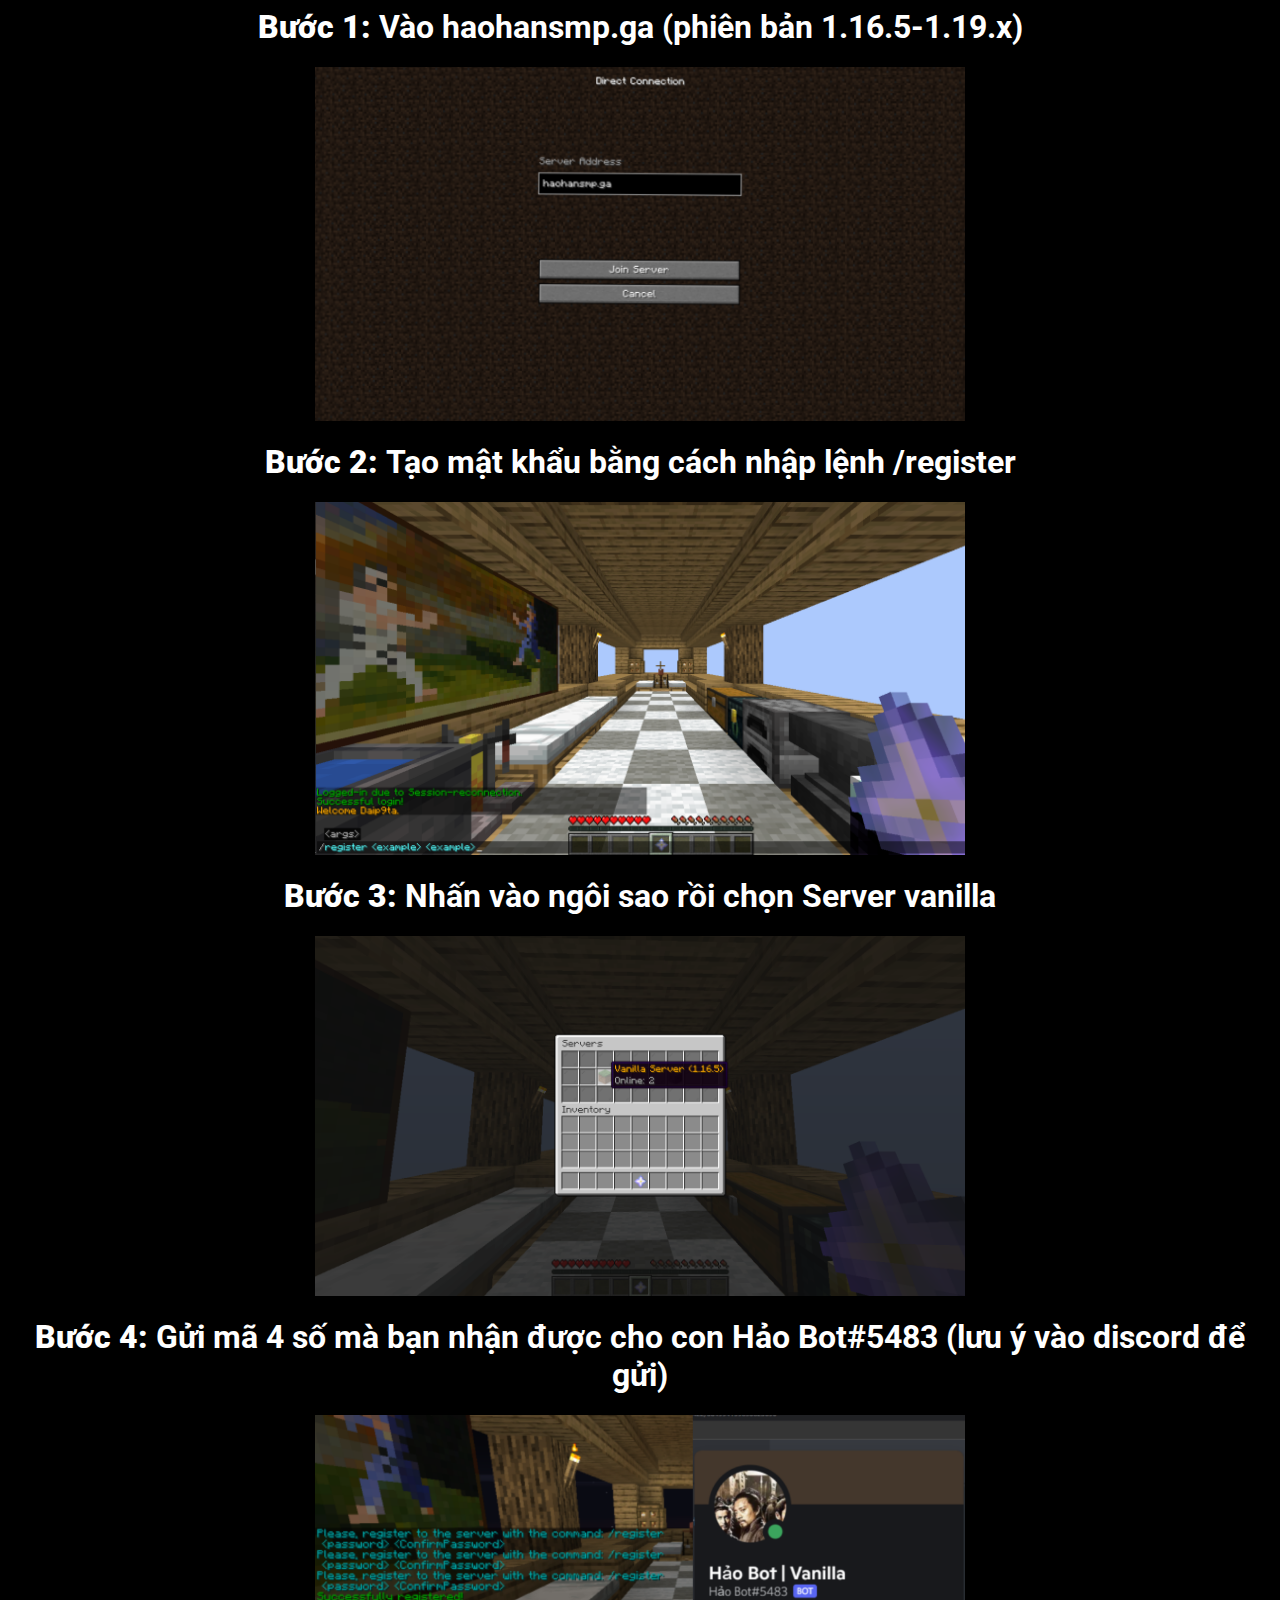
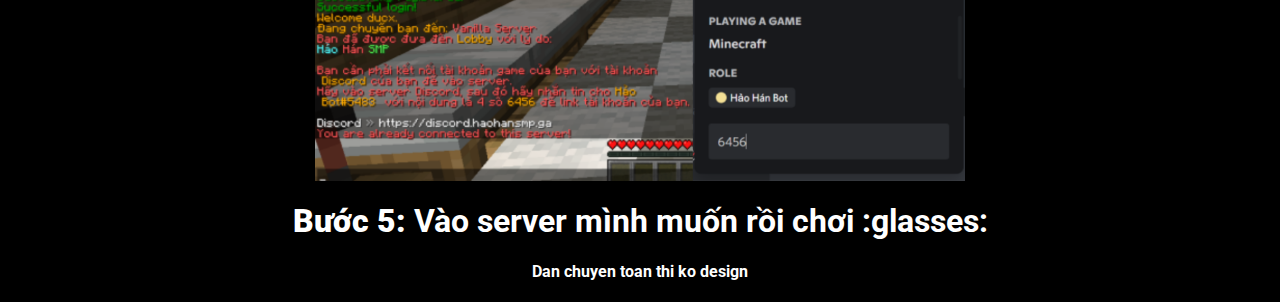
<file: dangki.html>
<html>
	<head>
		<link rel="stylesheet" href="assets/css/dangki.css">
		<link href="https://fonts.googleapis.com/css2?family=Roboto:wght@300&display=swap" rel="stylesheet">
	</head>
	<body>
		<h1>
			<b>Bước 1: </b>
			Vào haohansmp.ga (phiên bản 1.16.5-1.19.x)
		</h1>
		<img src="assets/img/b1.png" width="650">
		<h1>
			<b>Bước 2: </b>
			Tạo mật khẩu bằng cách nhập lệnh /register <mk của bạn> <mk của bạn>
		</h1>
		<img src="assets/img/b2.png" width="650">
		<h1>
			<b>Bước 3: </b>
			Nhấn vào ngôi sao rồi chọn Server vanilla
		</h1>
		<img src="assets/img/b3.png" width="650">
		<h1>
			<b>Bước 4: </b>
			Gửi mã 4 số mà bạn nhận được cho con Hảo Bot#5483 (lưu ý vào discord để gửi)
		</h1>
		<img src="assets/img/b4.png" width="650">
		<h1>
			<b>Bước 5: </b>
			Vào server mình muốn rồi chơi :glasses:
		</h1>
		<h4>Dan chuyen toan thi ko design</h4>
	</body>
</html>
</file>
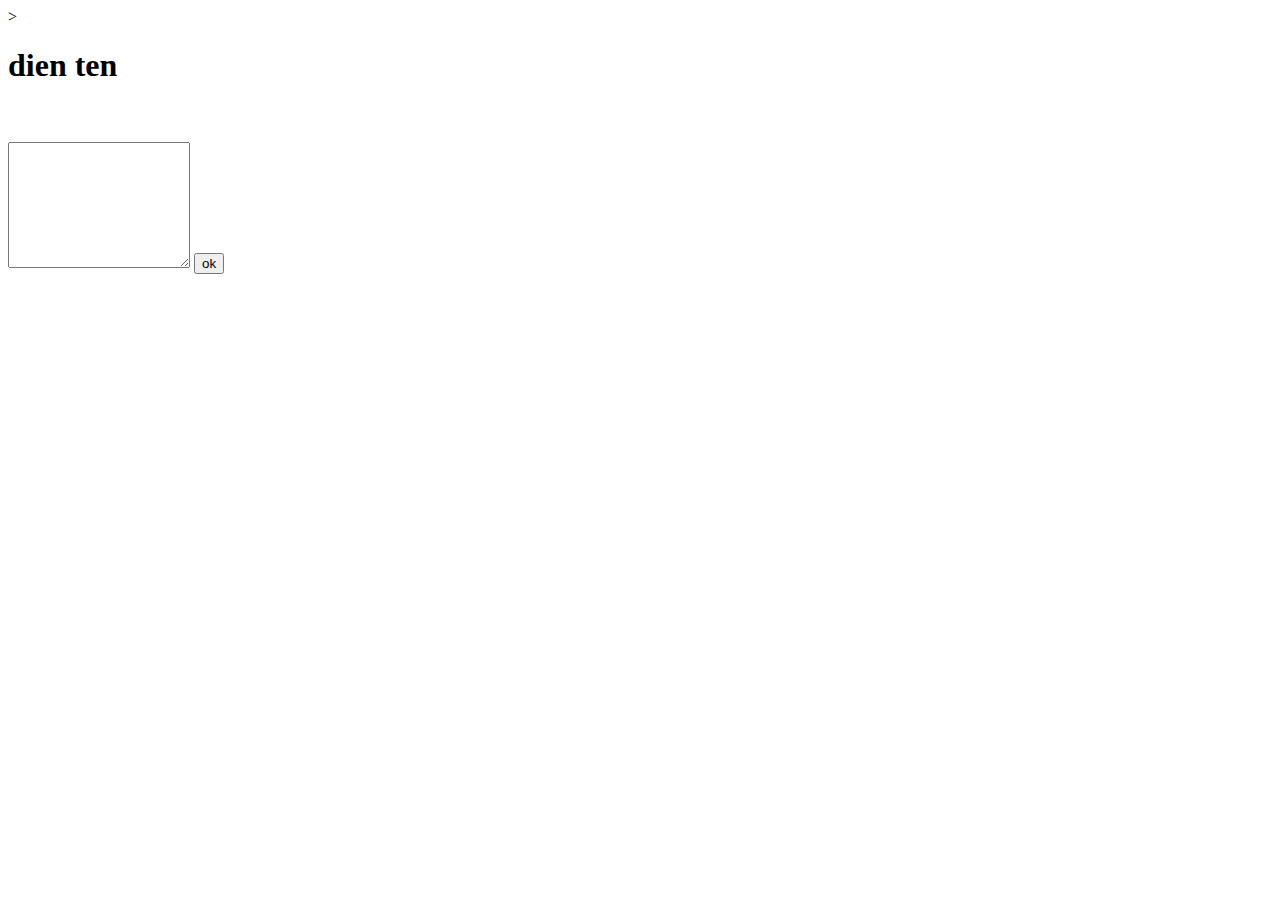
<file: donate/donate.html>
>
	<head>
	
	</head>
	<body>
<div class="donate">
             <h1>dien ten</h1>
             <br>
             <br>
             <form class="ten" method="post">
<textarea id="ten" name="ten" rows="8" cols="20"></textarea>
                 <button onclick='getText()' type="button" value="hello" name="tensubmit">ok</button>
            </form>
  <p id = 'demo'> </p>
</div>
	</body>
    <script>
        function getText (){
 let x = document.getElementById("ten").value

   document.getElementById("demo").innerHTML =  x;
    
  console.log(x);
console.log(y);
}
    </script>
</html>
</file>
<file: assets/css/dangki.css>
*{
    background-color: black;
    color: white;
    text-align: center;
    font-family: 'Roboto', sans-serif;
;
}
</file>
